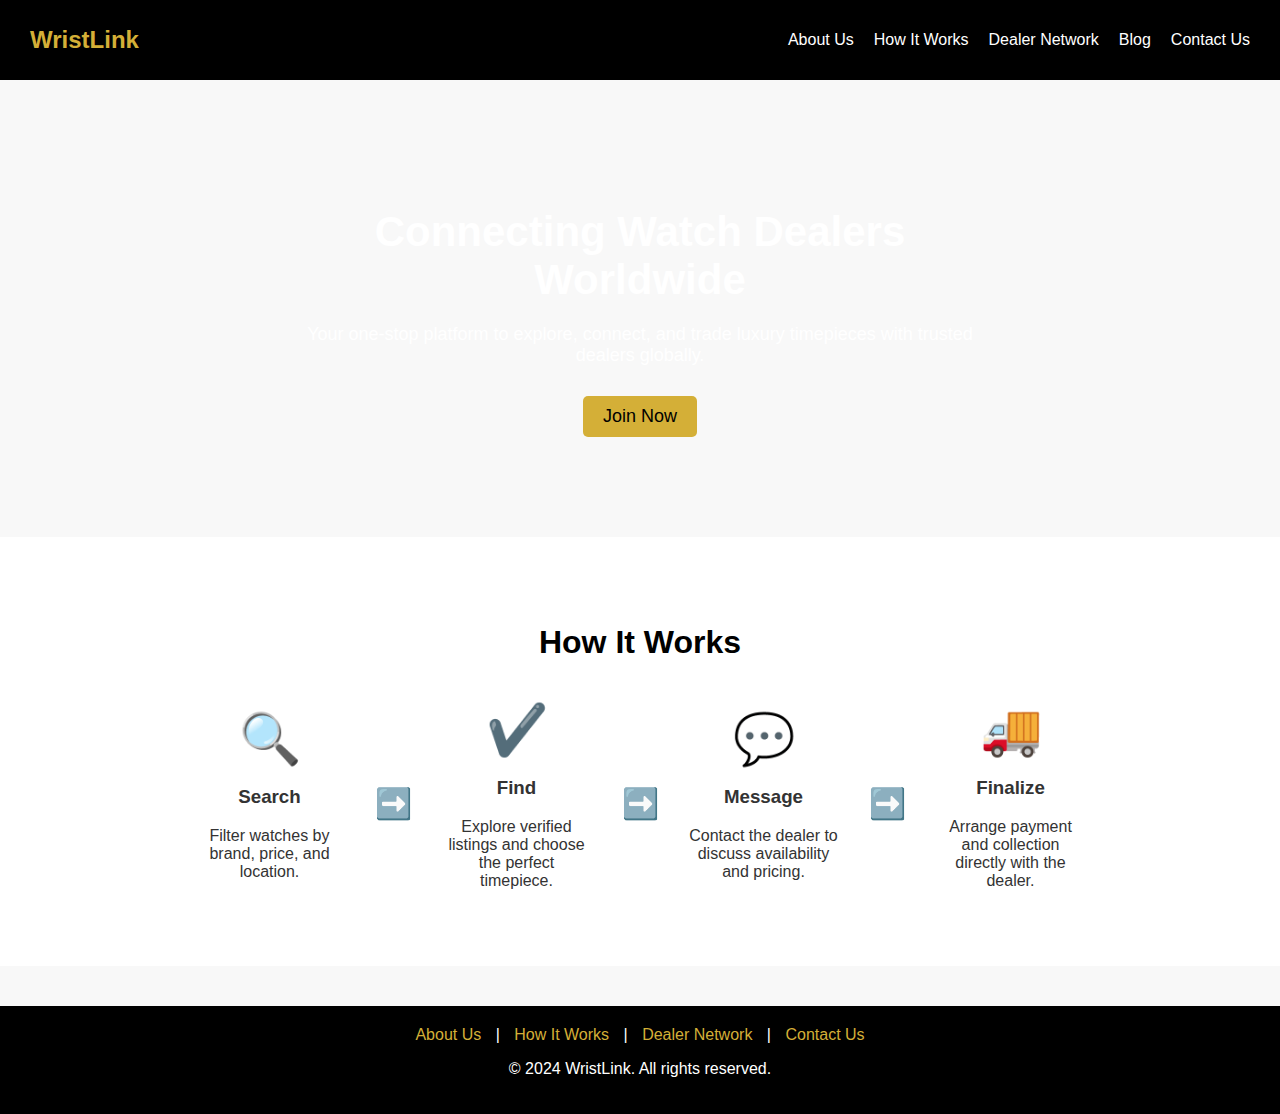
<file: index.html>
<!DOCTYPE html>
<html lang="en">
<head>
    <meta charset="UTF-8">
    <meta name="viewport" content="width=device-width, initial-scale=1.0">
    <title>WristLink - Connecting Watch Dealers Worldwide</title>
    <link rel="stylesheet" href="proper_styles.css">
</head>
<body>
    <!-- Navigation Bar -->
    <header>
        <nav class="navbar">
            <div class="logo">WristLink</div>
            <ul class="nav-links">
                <li><a href="#about">About Us</a></li>
                <li><a href="#how-it-works">How It Works</a></li>
                <li><a href="#dealer-network">Dealer Network</a></li>
                <li><a href="#blog">Blog</a></li>
                <li><a href="#contact">Contact Us</a></li>
            </ul>
        </nav>
    </header>

    <!-- Hero Section -->
    <section class="hero">
        <div class="hero-content">
            <h1>Connecting Watch Dealers Worldwide</h1>
            <p>Your one-stop platform to explore, connect, and trade luxury timepieces with trusted dealers globally.</p>
            <button class="cta">Join Now</button>
        </div>
    </section>

    <!-- How It Works Section -->
    <section id="how-it-works" class="how-it-works">
        <h2>How It Works</h2>
        <div class="steps">
            <div class="step">
                <div class="icon">🔍</div>
                <h3>Search</h3>
                <p>Filter watches by brand, price, and location.</p>
            </div>
            <div class="arrow">➡️</div>
            <div class="step">
                <div class="icon">✔️</div>
                <h3>Find</h3>
                <p>Explore verified listings and choose the perfect timepiece.</p>
            </div>
            <div class="arrow">➡️</div>
            <div class="step">
                <div class="icon">💬</div>
                <h3>Message</h3>
                <p>Contact the dealer to discuss availability and pricing.</p>
            </div>
            <div class="arrow">➡️</div>
            <div class="step">
                <div class="icon">🚚</div>
                <h3>Finalize</h3>
                <p>Arrange payment and collection directly with the dealer.</p>
            </div>
        </div>
    </section>

    <!-- Footer -->
    <footer>
        <div class="footer-links">
            <a href="#about">About Us</a> |
            <a href="#how-it-works">How It Works</a> |
            <a href="#dealer-network">Dealer Network</a> |
            <a href="#contact">Contact Us</a>
        </div>
        <p>&copy; 2024 WristLink. All rights reserved.</p>
    </footer>
</body>
</html>
</file>
<file: proper_styles.css>
/* General Styles */
body {
    font-family: 'Arial', sans-serif;
    margin: 0;
    padding: 0;
    color: #333;
    background-color: #f8f8f8;
}

/* Navigation Bar */
.navbar {
    display: flex;
    justify-content: space-between;
    align-items: center;
    padding: 15px 30px;
    background-color: #000;
    color: #fff;
    position: sticky;
    top: 0;
    z-index: 1000;
}

.nav-links {
    list-style: none;
    display: flex;
    gap: 20px;
}

.nav-links a {
    color: #fff;
    text-decoration: none;
    font-size: 16px;
}

.logo {
    font-size: 24px;
    font-weight: bold;
    color: #d4af37;
}

/* Hero Section */
.hero {
    background-image: url('https://via.placeholder.com/1920x800'); /* Placeholder for luxury watch image */
    background-size: cover;
    background-position: center;
    text-align: center;
    color: #fff;
    padding: 100px 20px;
}

.hero-content {
    max-width: 700px;
    margin: 0 auto;
}

.hero h1 {
    font-size: 42px;
    margin-bottom: 20px;
}

.hero p {
    font-size: 18px;
    margin-bottom: 30px;
}

.cta {
    background-color: #d4af37;
    color: #000;
    border: none;
    padding: 10px 20px;
    font-size: 18px;
    cursor: pointer;
    border-radius: 5px;
}

/* How It Works Section */
.how-it-works {
    padding: 60px 20px;
    background-color: #fff;
    text-align: center;
}

.how-it-works h2 {
    font-size: 32px;
    margin-bottom: 40px;
    color: #000;
}

.steps {
    display: flex;
    align-items: center;
    justify-content: center;
    gap: 30px;
}

.step {
    text-align: center;
    max-width: 150px;
}

.icon {
    font-size: 50px;
    margin-bottom: 10px;
    color: #d4af37;
}

.arrow {
    font-size: 30px;
    color: #000;
}

/* Footer */
footer {
    background-color: #000;
    color: #fff;
    text-align: center;
    padding: 20px 10px;
    margin-top: 40px;
}

.footer-links a {
    color: #d4af37;
    text-decoration: none;
    margin: 0 10px;
}
</file>
